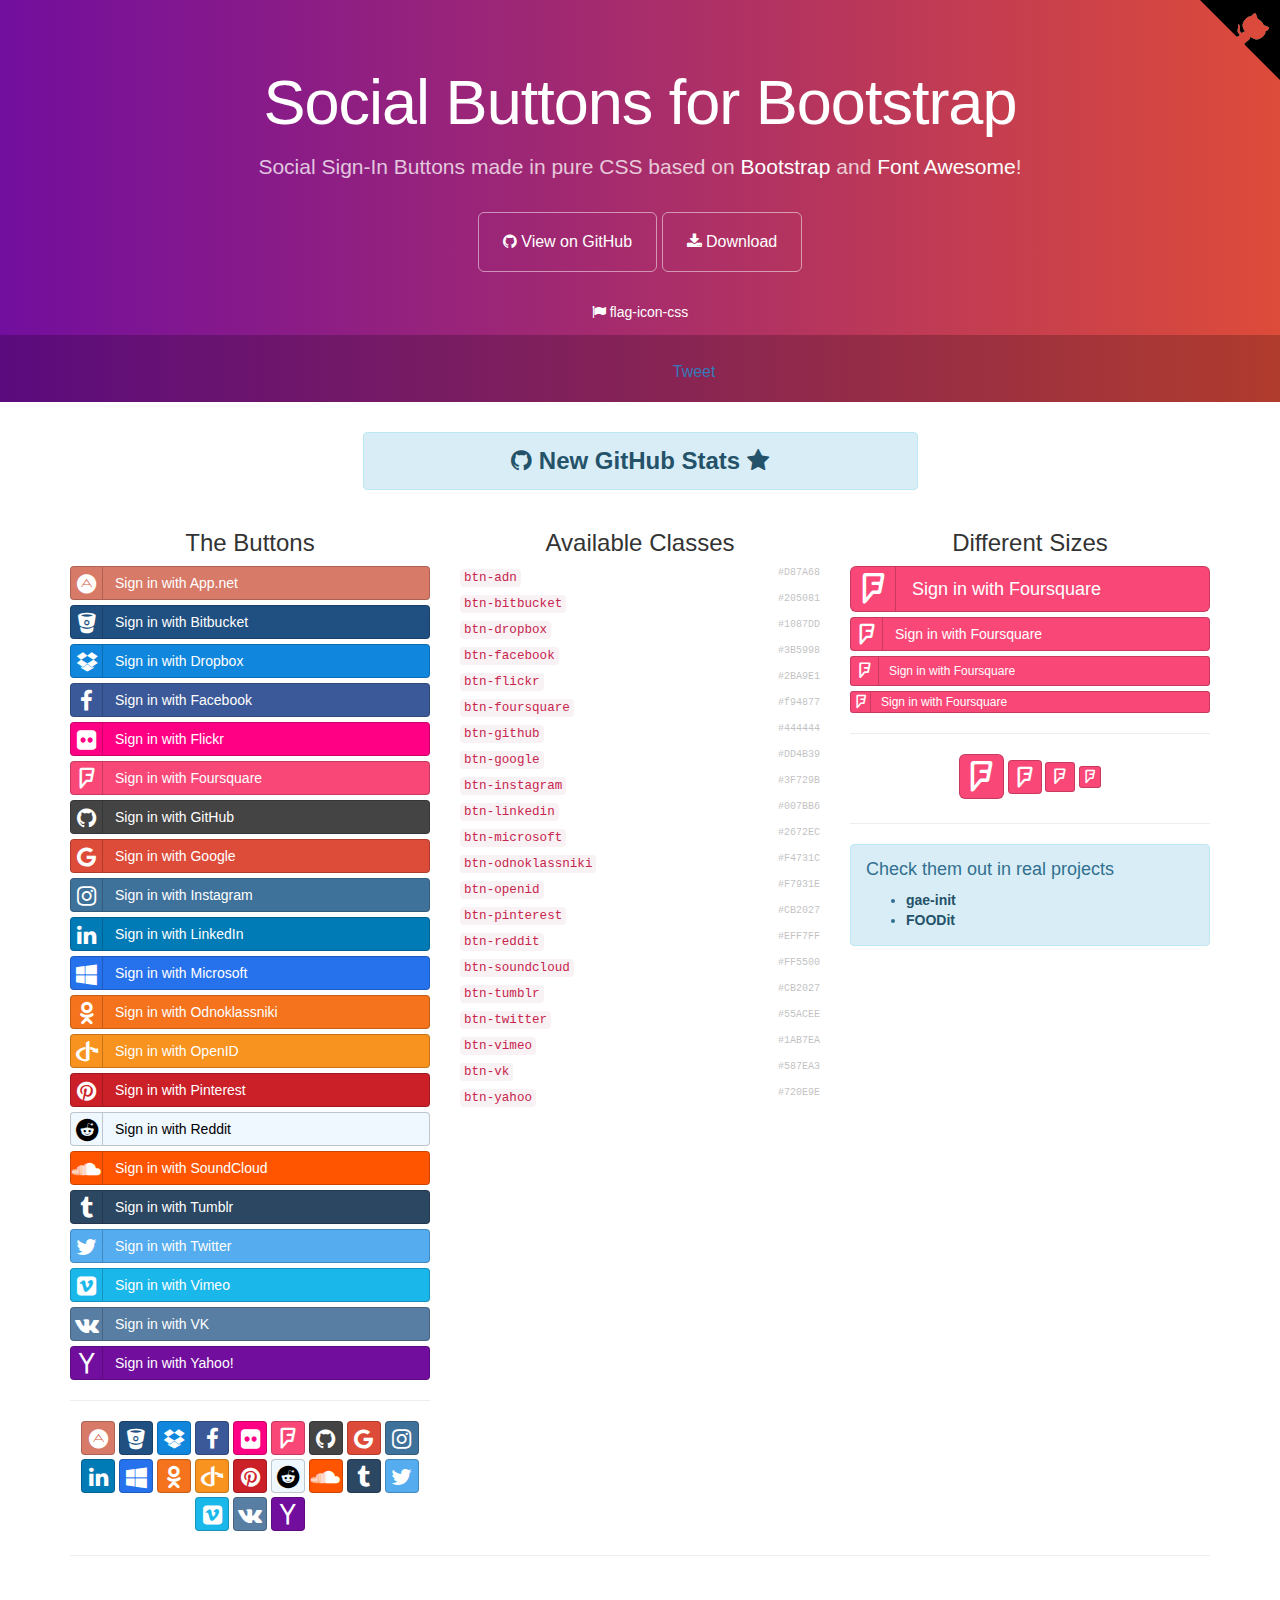
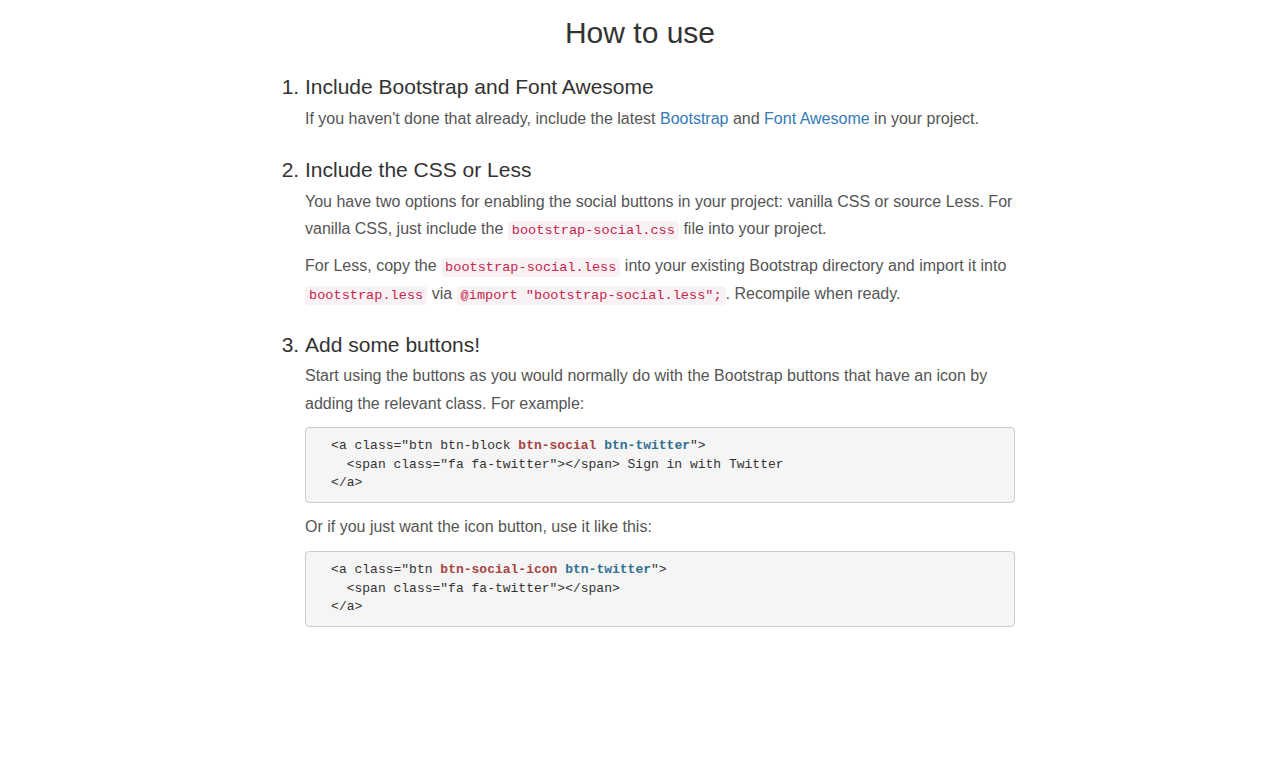
<file: lib/bootstrap-social-gh-pages/index.html>
<!DOCTYPE html>
<html lang="en">
  <head>
    <meta charset="utf-8">
    <meta name="viewport" content="width=device-width, initial-scale=1.0">
    <meta property="og:title" content="Social Buttons for Bootstrap" />
    <meta property="og:description" content="Social Sign-In Buttons made in pure CSS based on Bootstrap and Font Awesome!" />
    <meta property="og:type" content="website" />
    <meta property="og:url" content="http://lipis.github.io/bootstrap-social/" />
    <meta property="og:image" content="http://lipis.github.io/bootstrap-social/assets/img/bootstrap-social.png" />

    <title>Social Buttons for Bootstrap</title>
    <link href="assets/css/bootstrap.css" rel="stylesheet">
    <link href="assets/css/font-awesome.css" rel="stylesheet">
    <link href="assets/css/docs.css" rel="stylesheet" >

    <link href="bootstrap-social.css" rel="stylesheet" >

    <script type="text/javascript">
      var _gaq = _gaq || [];
      _gaq.push(['_setAccount', 'UA-42119746-1']);
      _gaq.push(['_trackPageview']);

      (function() {
        var ga = document.createElement('script'); ga.type = 'text/javascript'; ga.async = true;
        ga.src = ('https:' == document.location.protocol ? 'https://ssl' : 'http://www') + '.google-analytics.com/ga.js';
        var s = document.getElementsByTagName('script')[0]; s.parentNode.insertBefore(ga, s);
      })();
    </script>
  </head>

  <body>
    <div class="jumbotron">
      <div class="container">
        <h1>Social Buttons for Bootstrap</h1>
        <p>
          Social Sign-In Buttons made in pure CSS based on
          <a href="https://getbootstrap.com/">Bootstrap</a> and
          <a href="https://fortawesome.github.io/Font-Awesome/">Font Awesome</a>!
        </p>
        <a href="https://github.com/lipis/bootstrap-social" class="btn btn-outline btn-lg" onclick="_gaq.push(['_trackEvent', 'exit', 'header', 'GitHub']);"><span class="fa fa-github"></span> View on GitHub</a>
        <a href="https://github.com/lipis/bootstrap-social/archive/gh-pages.zip" class="btn btn-outline btn-lg" onclick="_gaq.push(['_trackEvent', 'exit', 'download', 'bootstrap-social']);"><span class="fa fa-download"></span> Download</a>
        <ul class="jumbotron-links">
          <li><a href="http://lipis.github.io/flag-icon-css" onclick="_gaq.push(['_trackEvent', 'exit', 'header', 'flag-icon-css']);"><span class="fa fa-flag"></span> flag-icon-css</a></li>
        </ul>
      </div>
      <div class="bottom">
        <iframe src="https://ghbtns.com/github-btn.html?user=lipis&amp;repo=bootstrap-social&amp;type=watch&amp;count=true" class="social-share"></iframe>
        <a href="https://twitter.com/share" class="social-share twitter-share-button" data-url="http://lipis.github.io/bootstrap-social/" data-text="Social Sign-In Buttons made in pure CSS based on Bootstrap and Font Awesome!" data-via="lipis" data-hashtags="bootstrap css">Tweet</a>
      </div>
    </div>
    <div class="container">
      <div class="row">
        <div class="col-sm-offset-3 col-sm-6">
          <div class="alert alert-info text-center">
            <a class="alert-link h3" href="http://githubstats.lip.is/" onclick="_gaq.push(['_trackEvent', 'exit', 'banner', 'githubstats']);">
              <span class="fa fa-github"></span>
              New GitHub Stats
              <span class="fa fa-star"></span>
            </a>
          </div>
        </div>
      </div>

      <div class="row">
        <div class="col-sm-4 social-buttons">
          <h3 class="text-center">The Buttons</h3>
          <a class="btn btn-block btn-social btn-adn" onclick="_gaq.push(['_trackEvent', 'btn-social', 'click', 'btn-adn']);">
            <span class="fa fa-adn"></span> Sign in with App.net
          </a>
          <a class="btn btn-block btn-social btn-bitbucket" onclick="_gaq.push(['_trackEvent', 'btn-social', 'click', 'btn-bitbucket']);">
            <span class="fa fa-bitbucket"></span> Sign in with Bitbucket
          </a>
          <a class="btn btn-block btn-social btn-dropbox" onclick="_gaq.push(['_trackEvent', 'btn-social', 'click', 'btn-dropbox']);">
            <span class="fa fa-dropbox"></span> Sign in with Dropbox
          </a>
          <a class="btn btn-block btn-social btn-facebook" onclick="_gaq.push(['_trackEvent', 'btn-social', 'click', 'btn-facebook']);">
            <span class="fa fa-facebook"></span> Sign in with Facebook
          </a>
          <a class="btn btn-block btn-social btn-flickr" onclick="_gaq.push(['_trackEvent', 'btn-social', 'click', 'btn-flickr']);">
            <span class="fa fa-flickr"></span> Sign in with Flickr
          </a>
          <a class="btn btn-block btn-social btn-foursquare" onclick="_gaq.push(['_trackEvent', 'btn-social', 'click', 'btn-foursquare']);">
            <span class="fa fa-foursquare"></span> Sign in with Foursquare
          </a>
          <a class="btn btn-block btn-social btn-github" onclick="_gaq.push(['_trackEvent', 'btn-social', 'click', 'btn-github']);">
            <span class="fa fa-github"></span> Sign in with GitHub
          </a>
          <a class="btn btn-block btn-social btn-google" onclick="_gaq.push(['_trackEvent', 'btn-social', 'click', 'btn-google']);">
            <span class="fa fa-google"></span> Sign in with Google
          </a>
          <a class="btn btn-block btn-social btn-instagram" onclick="_gaq.push(['_trackEvent', 'btn-social', 'click', 'btn-instagram']);">
            <span class="fa fa-instagram"></span> Sign in with Instagram
          </a>
          <a class="btn btn-block btn-social btn-linkedin" onclick="_gaq.push(['_trackEvent', 'btn-social', 'click', 'btn-linkedin']);">
            <span class="fa fa-linkedin"></span> Sign in with LinkedIn
          </a>
          <a class="btn btn-block btn-social btn-microsoft" onclick="_gaq.push(['_trackEvent', 'btn-social', 'click', 'btn-microsoft']);">
            <span class="fa fa-windows"></span> Sign in with Microsoft
          </a>
          <a class="btn btn-block btn-social btn-odnoklassniki" onclick="_gaq.push(['_trackEvent', 'btn-social', 'click', 'btn-odnoklassniki']);">
            <span class="fa fa-odnoklassniki"></span> Sign in with Odnoklassniki
          </a>
          <a class="btn btn-block btn-social btn-openid" onclick="_gaq.push(['_trackEvent', 'btn-social', 'click', 'btn-openid']);">
            <span class="fa fa-openid"></span> Sign in with OpenID
          </a>
          <a class="btn btn-block btn-social btn-pinterest" onclick="_gaq.push(['_trackEvent', 'btn-social', 'click', 'btn-pinterest']);">
            <span class="fa fa-pinterest"></span> Sign in with Pinterest
          </a>
          <a class="btn btn-block btn-social btn-reddit" onclick="_gaq.push(['_trackEvent', 'btn-social', 'click', 'btn-reddit']);">
            <span class="fa fa-reddit"></span> Sign in with Reddit
          </a>
          <a class="btn btn-block btn-social btn-soundcloud" onclick="_gaq.push(['_trackEvent', 'btn-social', 'click', 'btn-soundcloud']);">
            <span class="fa fa-soundcloud"></span> Sign in with SoundCloud
          </a>
          <a class="btn btn-block btn-social btn-tumblr" onclick="_gaq.push(['_trackEvent', 'btn-social', 'click', 'btn-tumblr']);">
            <span class="fa fa-tumblr"></span> Sign in with Tumblr
          </a>
          <a class="btn btn-block btn-social btn-twitter" onclick="_gaq.push(['_trackEvent', 'btn-social', 'click', 'btn-twitter']);">
            <span class="fa fa-twitter"></span> Sign in with Twitter
          </a>
          <a class="btn btn-block btn-social btn-vimeo" onclick="_gaq.push(['_trackEvent', 'btn-social', 'click', 'btn-vimeo']);">
            <span class="fa fa-vimeo-square"></span> Sign in with Vimeo
          </a>
          <a class="btn btn-block btn-social btn-vk" onclick="_gaq.push(['_trackEvent', 'btn-social', 'click', 'btn-vk']);">
            <span class="fa fa-vk"></span> Sign in with VK
          </a>
          <a class="btn btn-block btn-social btn-yahoo" onclick="_gaq.push(['_trackEvent', 'btn-social', 'click', 'btn-yahoo']);">
            <span class="fa fa-yahoo"></span> Sign in with Yahoo!
          </a>

          <hr>

          <div class="text-center">
            <a class="btn btn-social-icon btn-adn" onclick="_gaq.push(['_trackEvent', 'btn-social-icon', 'click', 'btn-adn']);"><span class="fa fa-adn"></span></a>
            <a class="btn btn-social-icon btn-bitbucket" onclick="_gaq.push(['_trackEvent', 'btn-social-icon', 'click', 'btn-bitbucket']);"><span class="fa fa-bitbucket"></span></a>
            <a class="btn btn-social-icon btn-dropbox" onclick="_gaq.push(['_trackEvent', 'btn-social-icon', 'click', 'btn-dropbox']);"><span class="fa fa-dropbox"></span></a>
            <a class="btn btn-social-icon btn-facebook" onclick="_gaq.push(['_trackEvent', 'btn-social-icon', 'click', 'btn-facebook']);"><span class="fa fa-facebook"></span></a>
            <a class="btn btn-social-icon btn-flickr" onclick="_gaq.push(['_trackEvent', 'btn-social-icon', 'click', 'btn-flickr']);"><span class="fa fa-flickr"></span></a>
            <a class="btn btn-social-icon btn-foursquare" onclick="_gaq.push(['_trackEvent', 'btn-social-icon', 'click', 'btn-foursquare']);"><span class="fa fa-foursquare"></span></a>
            <a class="btn btn-social-icon btn-github" onclick="_gaq.push(['_trackEvent', 'btn-social-icon', 'click', 'btn-github']);"><span class="fa fa-github"></span></a>
            <a class="btn btn-social-icon btn-google" onclick="_gaq.push(['_trackEvent', 'btn-social-icon', 'click', 'btn-google']);"><span class="fa fa-google"></span></a>
            <a class="btn btn-social-icon btn-instagram" onclick="_gaq.push(['_trackEvent', 'btn-social-icon', 'click', 'btn-instagram']);"><span class="fa fa-instagram"></span></a>
            <a class="btn btn-social-icon btn-linkedin" onclick="_gaq.push(['_trackEvent', 'btn-social-icon', 'click', 'btn-linkedin']);"><span class="fa fa-linkedin"></span></a>
            <a class="btn btn-social-icon btn-microsoft" onclick="_gaq.push(['_trackEvent', 'btn-social-icon', 'click', 'btn-microsoft']);"><span class="fa fa-windows"></span></a>
            <a class="btn btn-social-icon btn-odnoklassniki" onclick="_gaq.push(['_trackEvent', 'btn-social-icon', 'click', 'btn-odnoklassniki']);"><span class="fa fa-odnoklassniki"></span></a>
            <a class="btn btn-social-icon btn-openid" onclick="_gaq.push(['_trackEvent', 'btn-social-icon', 'click', 'btn-openid']);"><span class="fa fa-openid"></span></a>
            <a class="btn btn-social-icon btn-pinterest" onclick="_gaq.push(['_trackEvent', 'btn-social-icon', 'click', 'btn-pinterest']);"><span class="fa fa-pinterest"></span></a>
            <a class="btn btn-social-icon btn-reddit" onclick="_gaq.push(['_trackEvent', 'btn-social-icon', 'click', 'btn-reddit']);"><span class="fa fa-reddit"></span></a>
            <a class="btn btn-social-icon btn-soundcloud" onclick="_gaq.push(['_trackEvent', 'btn-social-icon', 'click', 'btn-soundcloud']);"><span class="fa fa-soundcloud"></span></a>
            <a class="btn btn-social-icon btn-tumblr" onclick="_gaq.push(['_trackEvent', 'btn-social-icon', 'click', 'btn-tumblr']);"><span class="fa fa-tumblr"></span></a>
            <a class="btn btn-social-icon btn-twitter" onclick="_gaq.push(['_trackEvent', 'btn-social-icon', 'click', 'btn-twitter']);"><span class="fa fa-twitter"></span></a>
            <a class="btn btn-social-icon btn-vimeo" onclick="_gaq.push(['_trackEvent', 'btn-social-icon', 'click', 'btn-vimeo']);"><span class="fa fa-vimeo-square"></span></a>
            <a class="btn btn-social-icon btn-vk" onclick="_gaq.push(['_trackEvent', 'btn-social-icon', 'click', 'btn-vk']);"><span class="fa fa-vk"></span></a>
            <a class="btn btn-social-icon btn-yahoo" onclick="_gaq.push(['_trackEvent', 'btn-social-icon', 'click', 'btn-yahoo']);"><span class="fa fa-yahoo"></span></a>
          </div>
        </div>

        <div class="col-sm-4">
          <h3 class="text-center">Available Classes</h3>
          <ul class="social-class list-unstyled">
            <li data-code="adn" data-name="App.net"><code>btn-adn</code> <span class="social-hex">#D87A68</span></li>
            <li data-code="bitbucket" data-name="Bitbucket"><code>btn-bitbucket</code> <span class="social-hex">#205081</span></li>
            <li data-code="dropbox" data-name="Dropbox"><code>btn-dropbox</code> <span class="social-hex">#1087DD</span></li>
            <li data-code="facebook" data-name="Facebook"><code>btn-facebook</code> <span class="social-hex">#3B5998</span></li>
            <li data-code="flickr" data-name="Flickr"><code>btn-flickr</code> <span class="social-hex">#2BA9E1</span></li>
            <li data-code="foursquare" data-name="Foursquare"><code>btn-foursquare</code> <span class="social-hex">#f94877</span></li>
            <li data-code="github" data-name="GitHub"><code>btn-github</code> <span class="social-hex">#444444</span></li>
            <li data-code="google" data-name="Google"><code>btn-google</code> <span class="social-hex">#DD4B39</span></li>
            <li data-code="instagram" data-name="Instagram"><code>btn-instagram</code> <span class="social-hex">#3F729B</span></li>
            <li data-code="linkedin" data-name="LinkedIn"><code>btn-linkedin</code> <span class="social-hex">#007BB6</span></li>
            <li data-code="microsoft" data-icon="windows" data-name="Microsoft"><code>btn-microsoft</code> <span class="social-hex">#2672EC</span></li>
            <li data-code="odnoklassniki" data-name="Odnoklassniki"><code>btn-odnoklassniki</code> <span class="social-hex">#F4731C</span></li>
            <li data-code="openid" data-name="OpenID"><code>btn-openid</code> <span class="social-hex">#F7931E</span></li>
            <li data-code="pinterest" data-name="Pinterest"><code>btn-pinterest</code> <span class="social-hex">#CB2027</span></li>
            <li data-code="reddit" data-name="Reddit"><code>btn-reddit</code> <span class="social-hex">#EFF7FF</span></li>
            <li data-code="soundcloud" data-name="SoundCloud"><code>btn-soundcloud</code> <span class="social-hex">#FF5500</span></li>
            <li data-code="tumblr" data-name="Tumblr"><code>btn-tumblr</code> <span class="social-hex">#CB2027</span></li>
            <li data-code="twitter" data-name="Twitter"><code>btn-twitter</code> <span class="social-hex">#55ACEE</span></li>
            <li data-code="vimeo" data-icon="vimeo-square" data-name="Vimeo"><code>btn-vimeo</code> <span class="social-hex">#1AB7EA</span></li>
            <li data-code="vk" data-name="VK"><code>btn-vk</code> <span class="social-hex">#587EA3</span></li>
            <li data-code="yahoo" data-name="Yahoo!"><code>btn-yahoo</code> <span class="social-hex">#720E9E</span></li>
          </ul>
        </div>
        <div class="col-sm-4">
          <div class="social-sizes">
            <h3 class="text-center">Different Sizes</h3>
            <a class="btn btn-block btn-social btn-lg btn-google" onclick="_gaq.push(['_trackEvent', 'btn-social', 'click', 'btn-lg']);">
              <span class="fa fa-google"></span>
              Sign in with Google
            </a>
            <a class="btn btn-block btn-social btn-google" onclick="_gaq.push(['_trackEvent', 'btn-social', 'click', 'btn-md']);">
              <span class="fa fa-google"></span>
              Sign in with Google
            </a>
            <a class="btn btn-block btn-social btn-sm btn-google" onclick="_gaq.push(['_trackEvent', 'btn-social', 'click', 'btn-sm']);">
              <span class="fa fa-google"></span>
              Sign in with Google
            </a>
            <a class="btn btn-block btn-social btn-xs btn-google" onclick="_gaq.push(['_trackEvent', 'btn-social', 'click', 'btn-xs']);">
              <span class="fa fa-google"></span>
              Sign in with Google
            </a>
            <hr>
            <div class="text-center">
              <a class="btn btn-social-icon btn-lg btn-google" onclick="_gaq.push(['_trackEvent', 'btn-social-icon', 'click', 'btn-lg']);"><span class="fa fa-google"></span></a>
              <a class="btn btn-social-icon btn-google" onclick="_gaq.push(['_trackEvent', 'btn-social-icon', 'click', 'btn-md']);"><span class="fa fa-google"></span></a>
              <a class="btn btn-social-icon btn-sm btn-google" onclick="_gaq.push(['_trackEvent', 'btn-social-icon', 'click', 'btn-sm']);"><span class="fa fa-google"></span></a>
              <a class="btn btn-social-icon btn-xs btn-google" onclick="_gaq.push(['_trackEvent', 'btn-social-icon', 'click', 'btn-xs']);"><span class="fa fa-google"></span></a>
            </div>
          </div>
          <hr>
          <div class="alert alert-info">
            <h4>Check them out in real projects</h4>
            <ul>
              <li><a class="alert-link" href="https://gae-init.appspot.com/signin/" onclick="_gaq.push(['_trackEvent', 'exit', 'body', 'gae-init']);">gae-init</a></li>
              <li><a class="alert-link" href="https://restaurant.app.foodit.com/rms/signin" onclick="_gaq.push(['_trackEvent', 'exit', 'body', 'foodit']);">FOODit</a></li>
            </ul>
          </div>
        </div>
      </div>
      <hr>
    </div>
    <div class="how-to">
      <div class="container">
        <div class="row">
          <div class="col-md-8 col-md-offset-2">
            <h2>How to use</h2>
            <ol>
              <li>
                Include Bootstrap and Font Awesome
                <p>
                  If you haven't done that already, include the latest
                  <a href="http://twitter.github.io/bootstrap/">Bootstrap</a>
                  and <a href="http://fortawesome.github.io/Font-Awesome/">Font Awesome</a> in your project.
                </p>
              </li>
              <li>
                Include the CSS or Less
                <p>
                  You have two options for enabling the social buttons in your project:
                  vanilla CSS or source Less. For vanilla CSS, just include the
                  <code>bootstrap-social.css</code> file into your project.
                </p>
                <p>
                  For Less, copy the <code>bootstrap-social.less</code> into
                  your existing Bootstrap directory and import it into
                  <code>bootstrap.less</code> via
                  <code>@import "bootstrap-social.less";</code>. Recompile when ready.
                </p>
              </li>
              <li>
                Add some buttons!
                <p>
                  Start using the buttons as you would normally do with the
                  Bootstrap buttons that have an icon by adding the relevant
                  class. For example:
                </p>
                <pre>
  &lt;a class=&quot;btn btn-block <strong class="text-danger">btn-social</strong> <strong class="text-info">btn-twitter</strong>&quot;&gt;
    &lt;span class=&quot;fa fa-twitter&quot;&gt;&lt;/span&gt; Sign in with Twitter
  &lt;/a&gt;</pre>
                <p>
                  Or if you just want the icon button, use it like this:
                </p>
                <pre>
  &lt;a class=&quot;btn <strong class="text-danger">btn-social-icon</strong> <strong class="text-info">btn-twitter</strong>&quot;&gt;
    &lt;span class=&quot;fa fa-twitter&quot;&gt;&lt;/span&gt;
  &lt;/a&gt;</pre>
              </li>
            </ol>
          </div>
        </div>
      </div>
    </div>
    <footer>
      <ul class="links">
        <li><a href="https://lip.is" onclick="_gaq.push(['_trackEvent', 'exit', 'footer', 'Lipis']);">Lipis</a></li>
        <li><a href="https://github.com/lipis" onclick="_gaq.push(['_trackEvent', 'exit', 'footer', 'GitHub']);"><span class="fa fa-github"></span> GitHub</a></li>
        <li><a href="https://twitter.com/lipis" onclick="_gaq.push(['_trackEvent', 'exit', 'footer', 'Twitter']);"><span class="fa fa-twitter"></span> Twitter</a></li>
        <li><a href="https://google.com/+PanayiotisLipiridis" onclick="_gaq.push(['_trackEvent', 'exit', 'footer', 'Google+']);"><span class="fa fa-google"></span> Google+</a></li>
      </ul>
    </footer>
    <a href="https://github.com/lipis/bootstrap-social" title="Fork me on GitHub" class="github-corner"><svg width="80" height="80" viewbox="0 0 250 250"><title>Fork me on GitHub</title><path d="M0 0h250v250"></path><path d="M127.4 110c-14.6-9.2-9.4-19.5-9.4-19.5 3-7 1.5-11 1.5-11-1-6.2 3-2 3-2 4 4.7 2 11 2 11-2.2 10.4 5 14.8 9 16.2" fill="currentColor" style="transform-origin:130px 110px" class="octo-arm"></path><path d="M113.2 114.3s3.6 1.6 4.7.6l15-13.7c3-2.4 6-3 8.2-2.7-8-11.2-14-25 3-41 4.7-4.4 10.6-6.4 16.2-6.4.6-1.6 3.6-7.3 11.8-10.7 0 0 4.5 2.7 6.8 16.5 4.3 2.7 8.3 6 12 9.8 3.3 3.5 6.7 8 8.6 12.3 14 3 16.8 8 16.8 8-3.4 8-9.4 11-11.4 11 0 5.8-2.3 11-7.5 15.5-16.4 16-30 9-40 .2 0 3-1 7-5.2 11l-13.3 11c-1 1 .5 5.3.8 5z" fill="currentColor" class="octo-body"></path></svg><style> .github-corner svg{position:absolute;right:0;top:0;mix-blend-mode:darken;color:#ffffff;fill:#000000;}.github-corner:hover .octo-arm{animation:octocat-wave .56s;}@keyframes octocat-wave{0%, 100%{transform:rotate(0);}20%, 60%{transform:rotate(-20deg);}40%, 80%{transform:rotate(10deg);}}</style></a>
    <!-- Some JavaScript that is used only in this demo, not needed for the buttons -->
    <script src="assets/js/jquery.js"></script>
    <script src="assets/js/docs.js"></script>
    <script>
      !function(d,s,id){var js,fjs=d.getElementsByTagName(s)[0],p=/^http:/.test(d.location)?'http':'https';if(!d.getElementById(id)){js=d.createElement(s);js.id=id;js.src=p+'://platform.twitter.com/widgets.js';fjs.parentNode.insertBefore(js,fjs);}}(document, 'script', 'twitter-wjs');
    </script>
  </body>
</html>
</file>
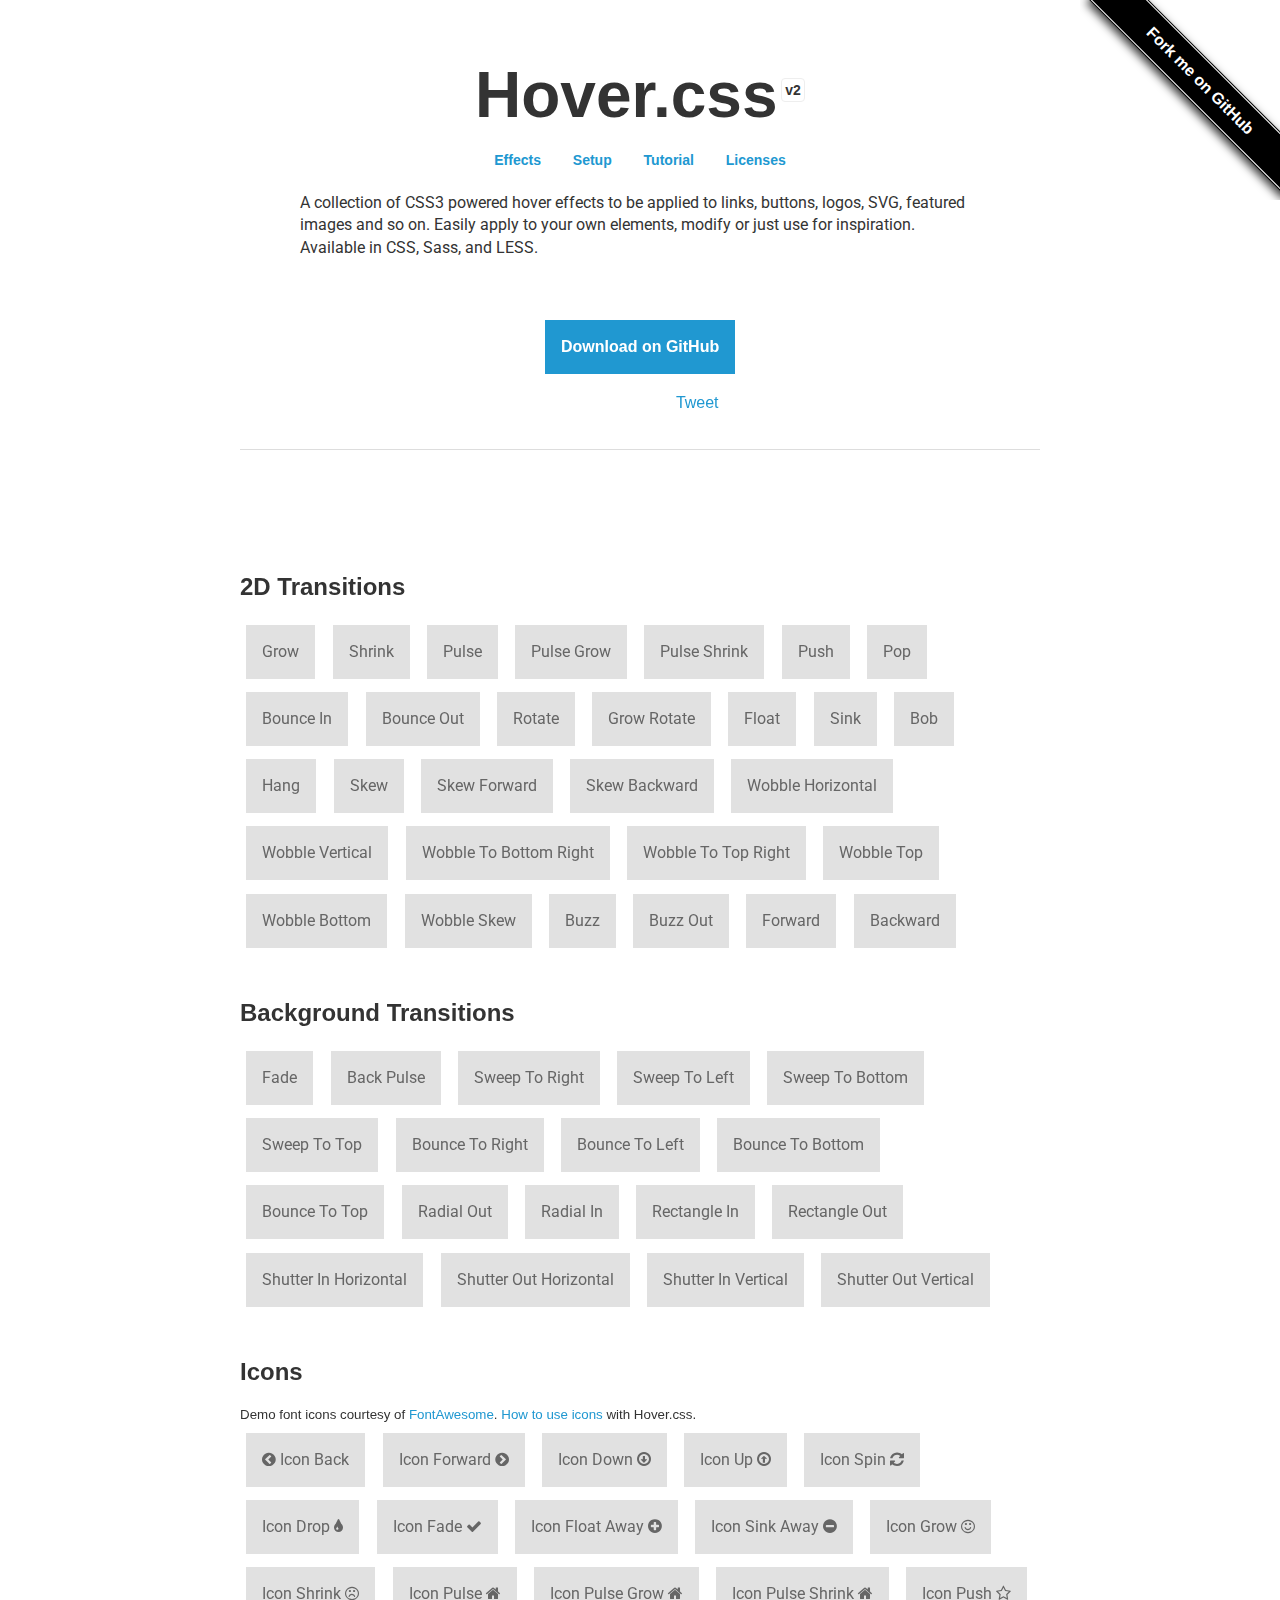
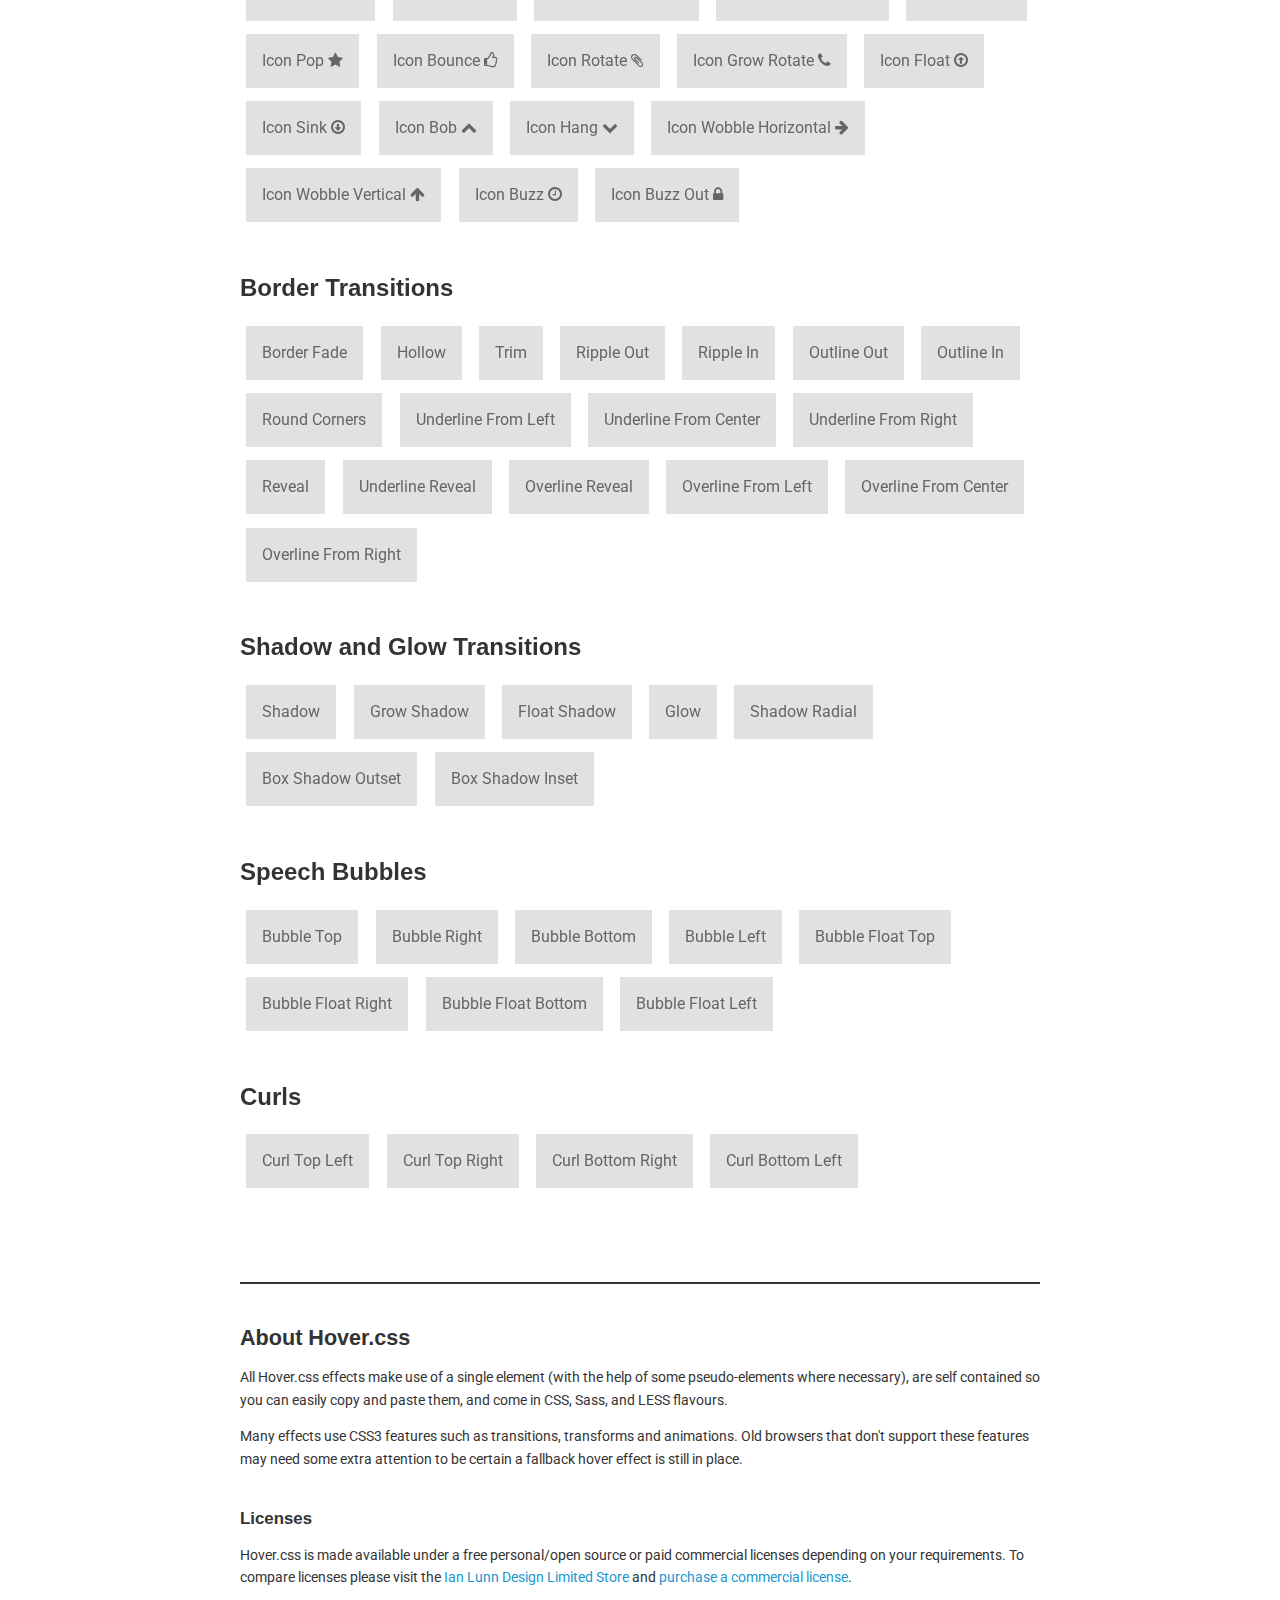
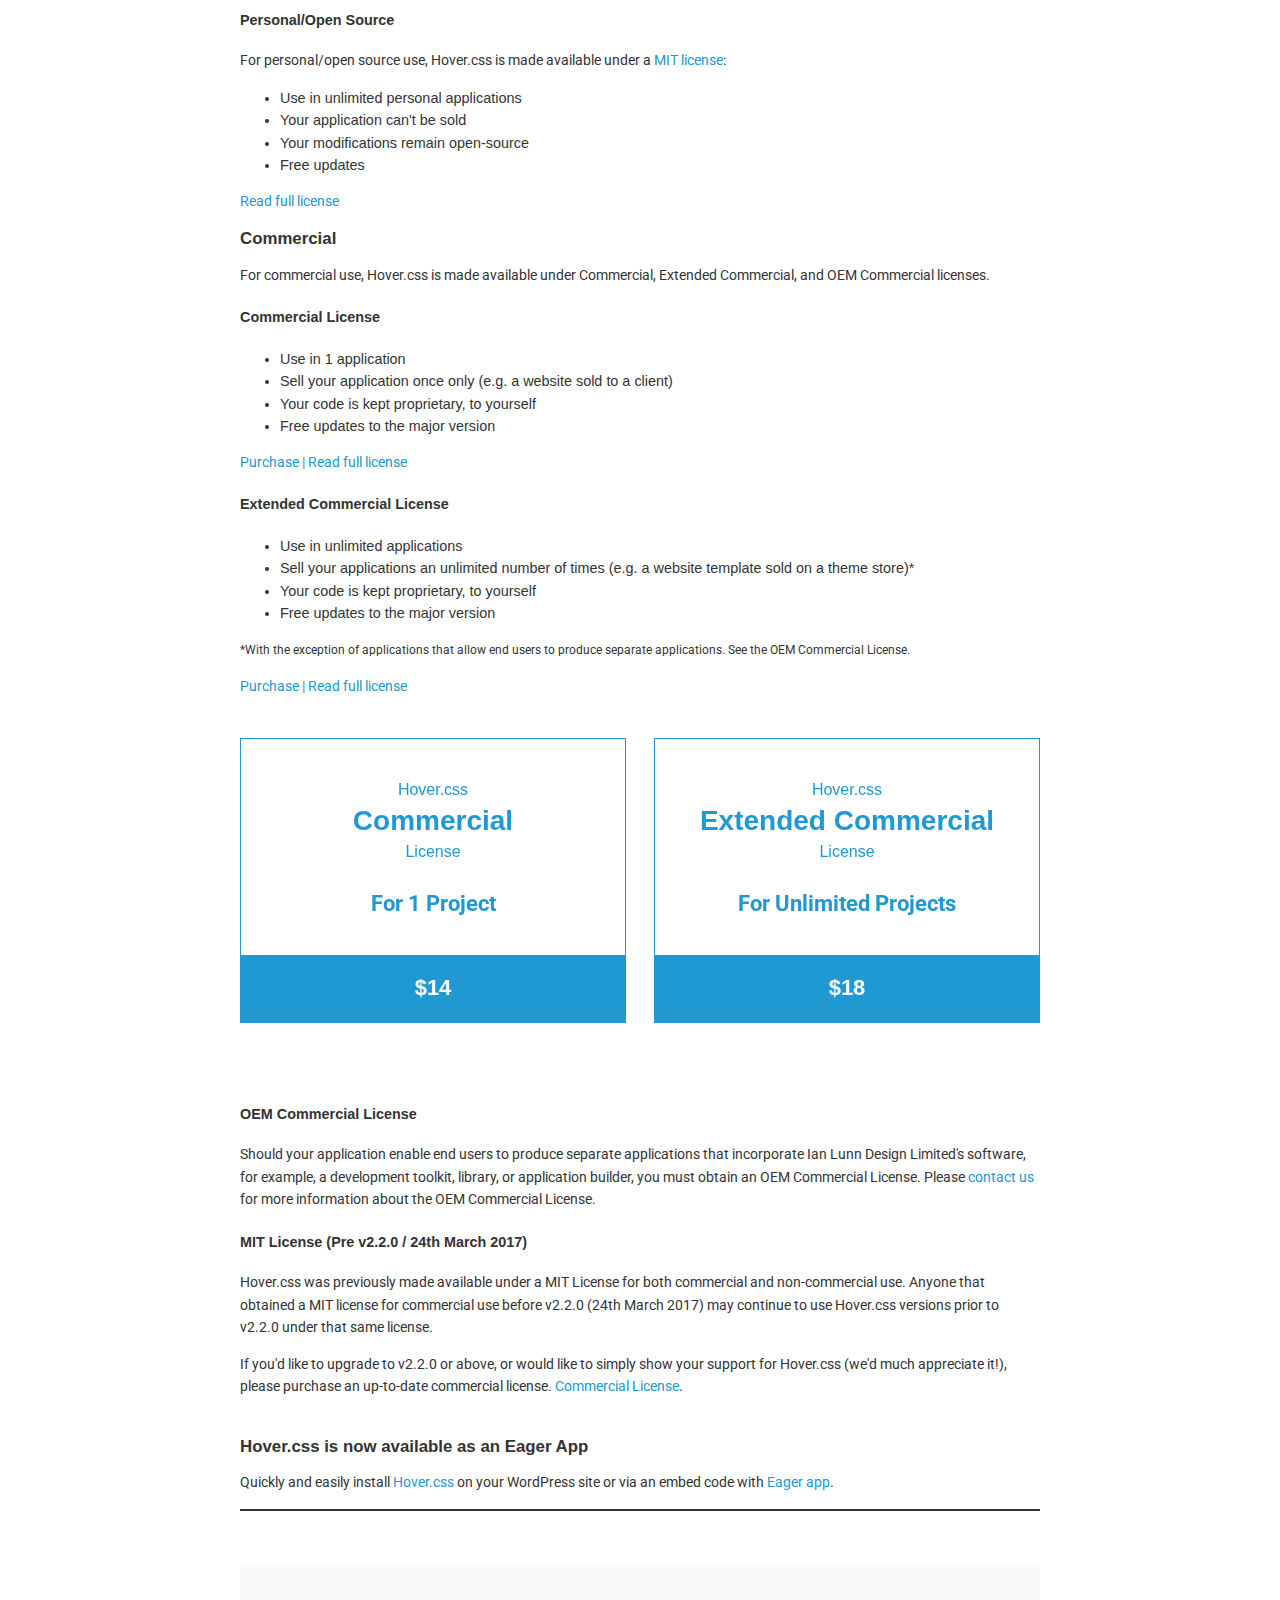
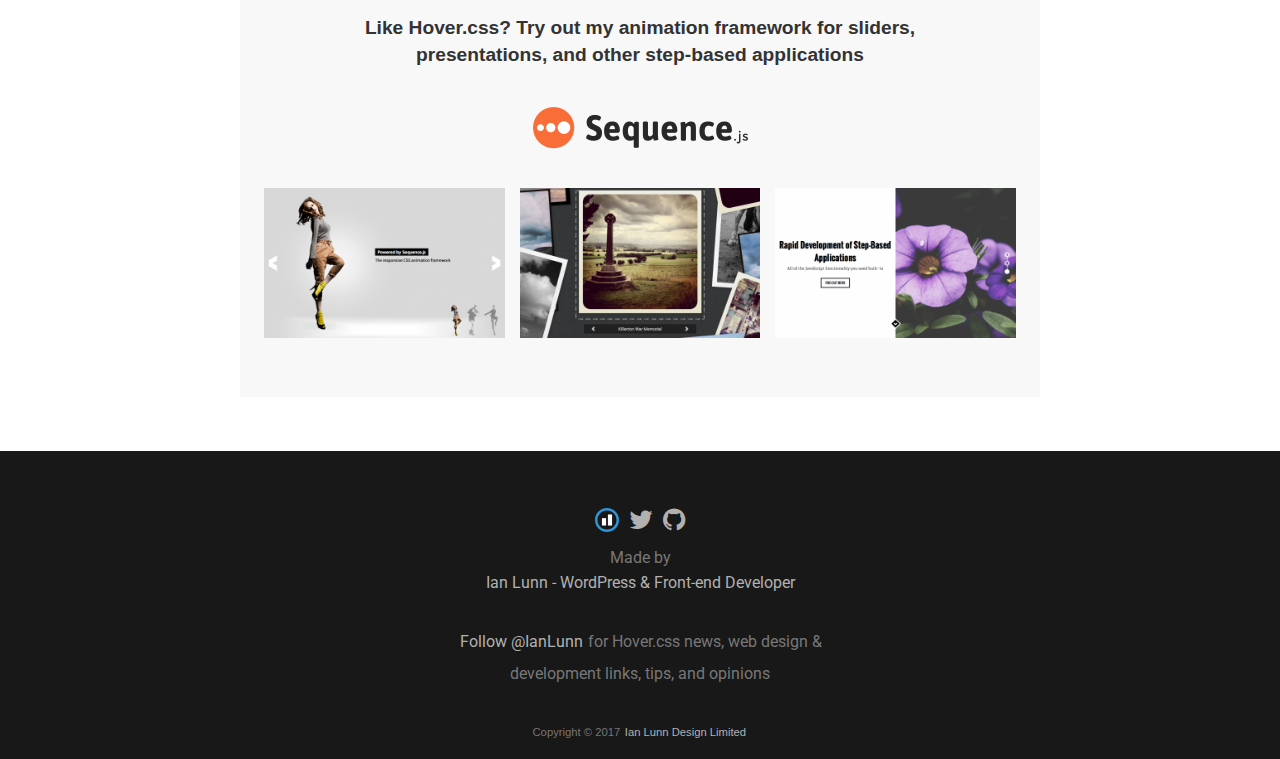
<file: lib/Hover-master/index.html>
<!DOCTYPE html>
<html lang="en">
	<head>
		<meta charset="utf-8">
		<meta property="og:image" content="https://ianlunn.github.io/Hover/hover.jpg" />
		<meta property="og:site_name" content="Hover.css"/>
		<meta property="og:title" content="Hover.css - A collection of CSS3 powered hover effects" />
		<title>Hover.css - A collection of CSS3 powered hover effects</title>
		<link href="css/demo-page.css" rel="stylesheet" media="all">
		<link href="css/hover.css" rel="stylesheet" media="all">
		<link href="https://maxcdn.bootstrapcdn.com/font-awesome/4.2.0/css/font-awesome.min.css" rel="stylesheet" media="all">
	</head>
	<body>

		<!--[if lt IE 10]>
		<p class="browsehappy">You are using an <strong>outdated</strong> browser. Please <a href="https://browsehappy.com/">upgrade your browser</a> to improve your experience.</p>
		<![endif]-->

		<div class="main">
			<span id="forkongithub"><a href="https://github.com/IanLunn/Hover">Fork me on GitHub</a></span>

			<h1>Hover.css <a href="https://github.com/IanLunn/Hover/releases" class="sup" title="View release history">v2</a></h1>

			<nav>
				<ul>
					<li><a href="#effects" title="Effects">Effects</a></li>
					<li><a href="https://github.com/IanLunn/Hover/blob/master/README.md#hovercss" title="Setup">Setup</a></li>
					<li><a href="https://ianlunn.co.uk/articles/hover-css-tutorial-introduction/" title="hover.css Tutorial and Introduction">Tutorial</a></li>
					<li><a href="#licenses" title="Licenses">Licenses</a></li>
				</ul>
			</nav>

			<p class="intro">A collection of CSS3 powered hover effects to be applied to links, buttons, logos, SVG, featured images and so on. Easily apply to your own elements, modify or just use for inspiration. Available in CSS, Sass, and LESS.</p>

			<div class="download aligncenter">
				<a class="button cta hvr-float-shadow" href="https://github.com/IanLunn/Hover">Download on GitHub</a>
			</div>

			<div class="social aligncenter">
				<div class="social-button">
					<iframe src="https://ghbtns.com/github-btn.html?user=IanLunn&repo=Hover&type=watch&count=true" allowtransparency="true" frameborder="0" scrolling="0" width="110" height="20"></iframe>
				</div>

				<div class="social-button">
					<a href="https://twitter.com/share" class="twitter-share-button" data-related="IanLunn" data-dnt="true">Tweet</a>
				</div>
			</div>

			<hr />
			<br />

			<script async type="text/javascript" src="//cdn.carbonads.com/carbon.js?serve=CKYIE23M&placement=ianlunncouk" id="_carbonads_js"></script>

			<div id="effects" class="effects">

				<h2>2D Transitions</h2>

				<a href="#" class="hvr-grow">Grow</a>
				<a href="#" class="hvr-shrink">Shrink</a>
				<a href="#" class="hvr-pulse">Pulse</a>
				<a href="#" class="hvr-pulse-grow">Pulse Grow</a>
				<a href="#" class="hvr-pulse-shrink">Pulse Shrink</a>
				<a href="#" class="hvr-push">Push</a>
				<a href="#" class="hvr-pop">Pop</a>
				<a href="#" class="hvr-bounce-in">Bounce In</a>
				<a href="#" class="hvr-bounce-out">Bounce Out</a>
				<a href="#" class="hvr-rotate">Rotate</a>
				<a href="#" class="hvr-grow-rotate">Grow Rotate</a>
				<a href="#" class="hvr-float">Float</a>
				<a href="#" class="hvr-sink">Sink</a>
				<a href="#" class="hvr-bob">Bob</a>
				<a href="#" class="hvr-hang">Hang</a>
				<a href="#" class="hvr-skew">Skew</a>
				<a href="#" class="hvr-skew-forward">Skew Forward</a>
				<a href="#" class="hvr-skew-backward">Skew Backward</a>
				<a href="#" class="hvr-wobble-horizontal">Wobble Horizontal</a>
				<a href="#" class="hvr-wobble-vertical">Wobble Vertical</a>
				<a href="#" class="hvr-wobble-to-bottom-right">Wobble To Bottom Right</a>
				<a href="#" class="hvr-wobble-to-top-right">Wobble To Top Right</a>
				<a href="#" class="hvr-wobble-top">Wobble Top</a>
				<a href="#" class="hvr-wobble-bottom">Wobble Bottom</a>
				<a href="#" class="hvr-wobble-skew">Wobble Skew</a>
				<a href="#" class="hvr-buzz">Buzz</a>
				<a href="#" class="hvr-buzz-out">Buzz Out</a>
				<a href="#" class="hvr-forward">Forward</a>
				<a href="#" class="hvr-backward">Backward</a>


				<h2>Background Transitions</h2>

				<a href="#" class="hvr-fade">Fade</a>
				<a href="#" class="hvr-back-pulse">Back Pulse</a>
				<a href="#" class="hvr-sweep-to-right">Sweep To Right</a>
				<a href="#" class="hvr-sweep-to-left">Sweep To Left</a>
				<a href="#" class="hvr-sweep-to-bottom">Sweep To Bottom</a>
				<a href="#" class="hvr-sweep-to-top">Sweep To Top</a>
				<a href="#" class="hvr-bounce-to-right">Bounce To Right</a>
				<a href="#" class="hvr-bounce-to-left">Bounce To Left</a>
				<a href="#" class="hvr-bounce-to-bottom">Bounce To Bottom</a>
				<a href="#" class="hvr-bounce-to-top">Bounce To Top</a>
				<a href="#" class="hvr-radial-out">Radial Out</a>
				<a href="#" class="hvr-radial-in">Radial In</a>
				<a href="#" class="hvr-rectangle-in">Rectangle In</a>
				<a href="#" class="hvr-rectangle-out">Rectangle Out</a>
				<a href="#" class="hvr-shutter-in-horizontal">Shutter In Horizontal</a>
				<a href="#" class="hvr-shutter-out-horizontal">Shutter Out Horizontal</a>
				<a href="#" class="hvr-shutter-in-vertical">Shutter In Vertical</a>
				<a href="#" class="hvr-shutter-out-vertical">Shutter Out Vertical</a>


				<h2>Icons</h2>

				<small>Demo font icons courtesy of <a href="https://fortawesome.github.io/Font-Awesome/">FontAwesome</a>. <a href="https://github.com/IanLunn/Hover/#using-icon-effects">How to use icons</a> with Hover.css.</small>

				<a href="#" class="hvr-icon-back">
					<i class="fa fa-chevron-circle-left hvr-icon"></i> Icon Back
				</a>
				<a href="#" class="hvr-icon-forward">
					Icon Forward
					<i class="fa fa-chevron-circle-right hvr-icon"></i>
				</a>
				<a href="#" class="hvr-icon-down">
					Icon Down <i class="fa fa-arrow-circle-o-down hvr-icon"></i>
				</a>
				<a href="#" class="hvr-icon-up">
					Icon Up <i class="fa fa-arrow-circle-o-up hvr-icon"></i>
				</a>
				<a href="#" class="hvr-icon-spin">
					Icon Spin <i class="fa fa-refresh hvr-icon"></i>
				</a>
				<a href="#" class="hvr-icon-drop">
					Icon Drop <i class="fa fa-tint hvr-icon"></i>
				</a>
				<a href="#" class="hvr-icon-fade">
					Icon Fade <i class="fa fa-check hvr-icon"></i>
				</a>
				<a href="#" class="hvr-icon-float-away">
					Icon Float Away <i class="fa fa-plus-circle hvr-icon"></i>
				</a>
				<a href="#" class="hvr-icon-sink-away">
					Icon Sink Away <i class="fa fa-minus-circle hvr-icon"></i>
				</a>
				<a href="#" class="hvr-icon-grow">
					Icon Grow <i class="fa fa-smile-o hvr-icon"></i>
				</a>
				<a href="#" class="hvr-icon-shrink">
					Icon Shrink <i class="fa fa-frown-o hvr-icon"></i>
				</a>
				<a href="#" class="hvr-icon-pulse">
					Icon Pulse <i class="fa fa-home hvr-icon"></i>
				</a>
				<a href="#" class="hvr-icon-pulse-grow">
					Icon Pulse Grow <i class="fa fa-home hvr-icon"></i>
				</a>
				<a href="#" class="hvr-icon-pulse-shrink">
					Icon Pulse Shrink <i class="fa fa-home hvr-icon"></i>
				</a>
				<a href="#" class="hvr-icon-push">
					Icon Push <i class="fa fa-star-o hvr-icon"></i>
				</a>
				<a href="#" class="hvr-icon-pop">
					Icon Pop <i class="fa fa-star hvr-icon"></i>
				</a>
				<a href="#" class="hvr-icon-bounce">
					Icon Bounce <i class="fa fa-thumbs-o-up hvr-icon"></i>
				</a>
				<a href="#" class="hvr-icon-rotate">
					Icon Rotate <i class="fa fa-paperclip hvr-icon"></i>
				</a>
				<a href="#" class="hvr-icon-grow-rotate">
					Icon Grow Rotate <i class="fa fa-phone hvr-icon"></i>
				</a>
				<a href="#" class="hvr-icon-float">
					Icon Float <i class="fa fa-arrow-circle-o-up hvr-icon"></i>
				</a>
				<a href="#" class="hvr-icon-sink">
					Icon Sink <i class="fa fa-arrow-circle-o-down hvr-icon"></i>
				</a>
				<a href="#" class="hvr-icon-bob">
					Icon Bob <i class="fa fa-chevron-up hvr-icon"></i>
				</a>
				<a href="#" class="hvr-icon-hang">
					Icon Hang <i class="fa fa-chevron-down hvr-icon"></i>
				</a>
				<a href="#" class="hvr-icon-wobble-horizontal">
					Icon Wobble Horizontal <i class="fa fa-arrow-right hvr-icon"></i>
				</a>
				<a href="#" class="hvr-icon-wobble-vertical">
					Icon Wobble Vertical <i class="fa fa-arrow-up hvr-icon"></i>
				</a>
				<a href="#" class="hvr-icon-buzz">
					Icon Buzz <i class="fa fa-clock-o hvr-icon"></i>
				</a>
				<a href="#" class="hvr-icon-buzz-out">
					Icon Buzz Out <i class="fa fa-lock hvr-icon"></i>
				</a>


				<h2>Border Transitions</h2>

				<a href="#" class="hvr-border-fade">Border Fade</a>
				<a href="#" class="hvr-hollow">Hollow</a>
				<a href="#" class="hvr-trim">Trim</a>
				<a href="#" class="hvr-ripple-out">Ripple Out</a>
				<a href="#" class="hvr-ripple-in">Ripple In</a>
				<a href="#" class="hvr-outline-out">Outline Out</a>
				<a href="#" class="hvr-outline-in">Outline In</a>
				<a href="#" class="hvr-round-corners">Round Corners</a>
				<a href="#" class="hvr-underline-from-left">Underline From Left</a>
				<a href="#" class="hvr-underline-from-center">Underline From Center</a>
				<a href="#" class="hvr-underline-from-right">Underline From Right</a>
				<a href="#" class="hvr-reveal">Reveal</a>
				<a href="#" class="hvr-underline-reveal">Underline Reveal</a>
				<a href="#" class="hvr-overline-reveal">Overline Reveal</a>
				<a href="#" class="hvr-overline-from-left">Overline From Left</a>
				<a href="#" class="hvr-overline-from-center">Overline From Center</a>
				<a href="#" class="hvr-overline-from-right">Overline From Right</a>


				<h2>Shadow and Glow Transitions</h2>

				<a href="#" class="hvr-shadow">Shadow</a>
				<a href="#" class="hvr-grow-shadow">Grow Shadow</a>
				<a href="#" class="hvr-float-shadow">Float Shadow</a>
				<a href="#" class="hvr-glow">Glow</a>
				<a href="#" class="hvr-shadow-radial">Shadow Radial</a>
				<a href="#" class="hvr-box-shadow-outset">Box Shadow Outset</a>
				<a href="#" class="hvr-box-shadow-inset">Box Shadow Inset</a>


				<h2>Speech Bubbles</h2>

				<a href="#" class="hvr-bubble-top">Bubble Top</a>
				<a href="#" class="hvr-bubble-right">Bubble Right</a>
				<a href="#" class="hvr-bubble-bottom">Bubble Bottom</a>
				<a href="#" class="hvr-bubble-left">Bubble Left</a>
				<a href="#" class="hvr-bubble-float-top">Bubble Float Top</a>
				<a href="#" class="hvr-bubble-float-right">Bubble Float Right</a>
				<a href="#" class="hvr-bubble-float-bottom">Bubble Float Bottom</a>
				<a href="#" class="hvr-bubble-float-left">Bubble Float Left</a>


				<h2>Curls</h2>

				<a href="#" class="hvr-curl-top-left">Curl Top Left</a>
				<a href="#" class="hvr-curl-top-right">Curl Top Right</a>
				<a href="#" class="hvr-curl-bottom-right">Curl Bottom Right</a>
				<a href="#" class="hvr-curl-bottom-left">Curl Bottom Left</a>
			</div>


			<div class="footer">
				<div class="about">
					<h2>About Hover.css</h2>

					<p>All Hover.css effects make use of a single element (with the help of some pseudo-elements where necessary), are self contained so you can easily copy and paste them, and come in CSS, Sass, and LESS flavours.</p>

					<p>Many effects use CSS3 features such as transitions, transforms and animations. Old browsers that don't support these features may need some extra attention to be certain a fallback hover effect is still in place.</p>

					<br />
					<h3 id="licenses">Licenses</h3>

					<p>Hover.css is made available under a free personal/open source or paid commercial licenses depending on your requirements. To compare licenses please visit the <a href="https://ianlunn.co.uk/store/licenses/">Ian Lunn Design Limited Store</a> and <a href="https://ianlunn.co.uk/store/hover-css/">purchase a commercial license</a>.</p>

					<h4 id="personal">Personal/Open Source</h4>

					<p>For personal/open source use, Hover.css is made available under a <a href="https://opensource.org/licenses/MIT">MIT license</a>:</p>

					<ul>
						<li>Use in unlimited personal applications</li>
						<li>Your application can't be sold</li>
						<li>Your modifications remain open-source</li>
						<li>Free updates</li>
					</ul>

					<p><a href="https://ianlunn.co.uk/store/licenses/personal/">Read full license</a></p>

					<h3 id="commercial-licenses">Commercial</h3>

					<p>For commercial use, Hover.css is made available under Commercial, Extended Commercial, and OEM Commercial licenses.</p>

					<h4 id="commercial">Commercial License</h4>

					<ul>
						<li>Use in 1 application</li>
						<li>Sell your application once only (e.g. a website sold to a client)</li>
						<li>Your code is kept proprietary, to yourself</li>
						<li>Free updates to the major version</li>
					</ul>

					<p><a href="https://ianlunn.co.uk/store/hover-css/?attribute_pa_licenses=commercial">Purchase<a/> | <a href="https://ianlunn.co.uk/store/licenses/commercial/">Read full license</a></p>

					<h4 id="extended-commercial">Extended Commercial License</h4>

					<ul>
						<li>Use in unlimited applications</li>
						<li>Sell your applications an unlimited number of times (e.g. a website template sold on a theme store)*</li>
						<li>Your code is kept proprietary, to yourself</li>
						<li>Free updates to the major version</li>
					</ul>

					<p><small>*With the exception of applications that allow end users to produce separate applications. See the OEM Commercial License.</small></p>

					<p><a href="https://ianlunn.co.uk/store/hover-css/?attribute_pa_licenses=extended-commercial">Purchase<a/> | <a href="https://ianlunn.co.uk/store/licenses/extended-commercial/">Read full license</a></p>

					<div class="licenses">
						<a target="_blank" href="https://ianlunn.co.uk/store/hover-css/?attribute_pa_licenses=commercial" title="Commercial License" class="license hvr-float">
							<div class="license__content">
								<h5 class="license__title"><div>Hover.css</div> Commercial <div>License</div></h5>
								<p class="license__desc">For 1 Project</p>
							</div>
							<span class="license__button button cta">$14</span>
						</a>

						<a target="_blank" href="https://ianlunn.co.uk/store/hover-css/?attribute_pa_licenses=extended-commercial" title="Extended Commercial License" class="license hvr-float">
							<div class="license__content">
								<h5 class="license__title"><div>Hover.css</div> Extended Commercial <div>License</div></h5>
								<p class="license__desc">For Unlimited Projects</p>
							</div>
							<span class="license__button button cta">$18</span>
						</a>
					</div>

					<h4 id="oem-commercial">OEM Commercial License</h4>

					<p>Should your application enable end users to produce separate applications that incorporate Ian Lunn Design Limited's software, for example, a development toolkit, library, or application builder, you must obtain an OEM Commercial License. Please <a href="https://ianlunn.co.uk/contact/">contact us</a> for more information about the OEM Commercial License.</p>

					<h4>MIT License (Pre v2.2.0 / 24th March 2017)</h4>
					<p>Hover.css was previously made available under a MIT License for both commercial and non-commercial use. Anyone that obtained a MIT license for commercial use before v2.2.0 (24th March 2017) may continue to use Hover.css versions prior to v2.2.0 under that same license.</p>

					<p>If you'd like to upgrade to v2.2.0 or above, or would like to simply show your support for Hover.css (we'd much appreciate it!), please purchase an up-to-date commercial license. <a href="https://ianlunn.co.uk/store/hover-css/?attribute_pa_licenses=commercial" title="Commercial License">Commercial License</a>.</p>

					<br />
					<h3>Hover.css is now available as an Eager App</h3>
					<p>Quickly and easily install <a href="https://eager.io/app/AN_LdP2tOk0f">Hover.css</a> on your WordPress site or via an embed code with <a href="https://eager.io/">Eager app</a>.</p>
				</div>
			</div>

			<div class="ad">
				<h2>Like Hover.css? Try out my animation framework for sliders,<br /> presentations, and other step-based applications</h2>

				<a class="ad__logo" href="https://www.sequencejs.com/" title="Learn more about Sequence.js">
					<img src="sequence-logo.png" alt="Sequence.js" />
				</a>

				<div class="ad__preview">
					<a href="https://www.sequencejs.com/" title="Learn more about Sequence.js"><img src="modern-slide-in.png" /></a> <a class="second" href="https://www.sequencejs.com/" title="Learn more about Sequence.js"><img src="photo-stack.png" /></a> <a href="https://www.sequencejs.com/" title="Learn more about Sequence.js"><img src="two-up.png" /></a>
				</div>
			</div>

		</div>

		<div class="made-by group">
			<ul>
				<li>
					<!-- "IL" logo Copyright (c) Ian Lunn Design Limited 2017 -->
					<a cass="icon__ild" href="https://ianlunn.co.uk/" title="Ian Lunn - WordPress &amp; Front End Developer" target="_blank" class="ild-ident">
						<svg class="" onmouseenter="el=this;el.classList.add('active');setTimeout(function(){el.classList.remove('active')},600);" xmlns="https://www.w3.org/2000/svg" width="24" height="30" viewBox="0 0 52 52">
							<g class="circle-holder">
								<path class="circle" fill="#2E96D6" d="M5.4 26c0-11.4 9.2-20.6 20.6-20.6s20.6 9.2 20.6 20.6c0 11.4-9.2 20.6-20.6 20.6s-20.6-9.2-20.6-20.6zm-5.4 0c0 14.4 11.6 26 26 26s26-11.6 26-26-11.6-26-26-26-26 11.6-26 26z"></path>
							</g>
							<path class="i" fill="#fff" d="M15 22h9v16h-9v-16z"></path>
							<path class="l" fill="#fff" d="M28 14h9v24h-9v-24z"></path>
						</svg>
					</a>
				</li>
				<li><a class="icon__twitter" href="https://twitter.com/IanLunn/" title="Ian Lunn on Twitter" target="_blank"><i class="fa fa-twitter"></i></a></li>
				<li><a class="icon__github" href="https://github.com/IanLunn/Hover/" title="Hover.css on GitHub" target="_blank"><i class="fa fa-github"></i></a></li>
			</ul>
			<p>Made by<br /><a href="https://ianlunn.co.uk/" title="Ian Lunn - WordPress &amp; Front End Developer" target="_blank">Ian Lunn - WordPress &amp; Front-end Developer</a></p>

			<p class="follow"><a href="https://twitter.com/IanLunn" class="twitter-follow-button" data-show-count="false" data-dnt="true" data-size="large">Follow @IanLunn</a> for Hover.css news, web design &amp;<br /> development links, tips, and opinions</p>
			<small>Copyright &copy; 2017 <a href="https://ianlunn.co.uk/" title="Ian Lunn - WordPress &amp; Front End Developer" target="_blank">Ian Lunn Design Limited</a></small>
		</div>

		<script>
			/**
			 * Used to demonstrate Hover.css only. Not required when adding
			 * Hover.css to your own pages. Prevents a link from being
			 * navigated and gaining focus.
			 */
			var effects = document.querySelectorAll('.effects')[0];

			effects.addEventListener('click', function(e) {

				if (e.target.className.indexOf('hvr') > -1) {
					e.preventDefault();
					e.target.blur();

				}
			});
		</script>

		<script>!function(d,s,id){var js,fjs=d.getElementsByTagName(s)[0],p=/^https:/.test(d.location)?'http':'https';if(!d.getElementById(id)){js=d.createElement(s);js.id=id;js.src=p+'://platform.twitter.com/widgets.js';fjs.parentNode.insertBefore(js,fjs);}}(document, 'script', 'twitter-wjs');</script>

		<script>
		  (function(i,s,o,g,r,a,m){i['GoogleAnalyticsObject']=r;i[r]=i[r]||function(){
		  (i[r].q=i[r].q||[]).push(arguments)},i[r].l=1*new Date();a=s.createElement(o),
		  m=s.getElementsByTagName(o)[0];a.async=1;a.src=g;m.parentNode.insertBefore(a,m)
		  })(window,document,'script','//www.google-analytics.com/analytics.js','ga');

		  ga('create', 'UA-11991680-4', 'ianlunn.github.io');
		  ga('send', 'pageview');
		</script>
	</body>
</html>
</file>
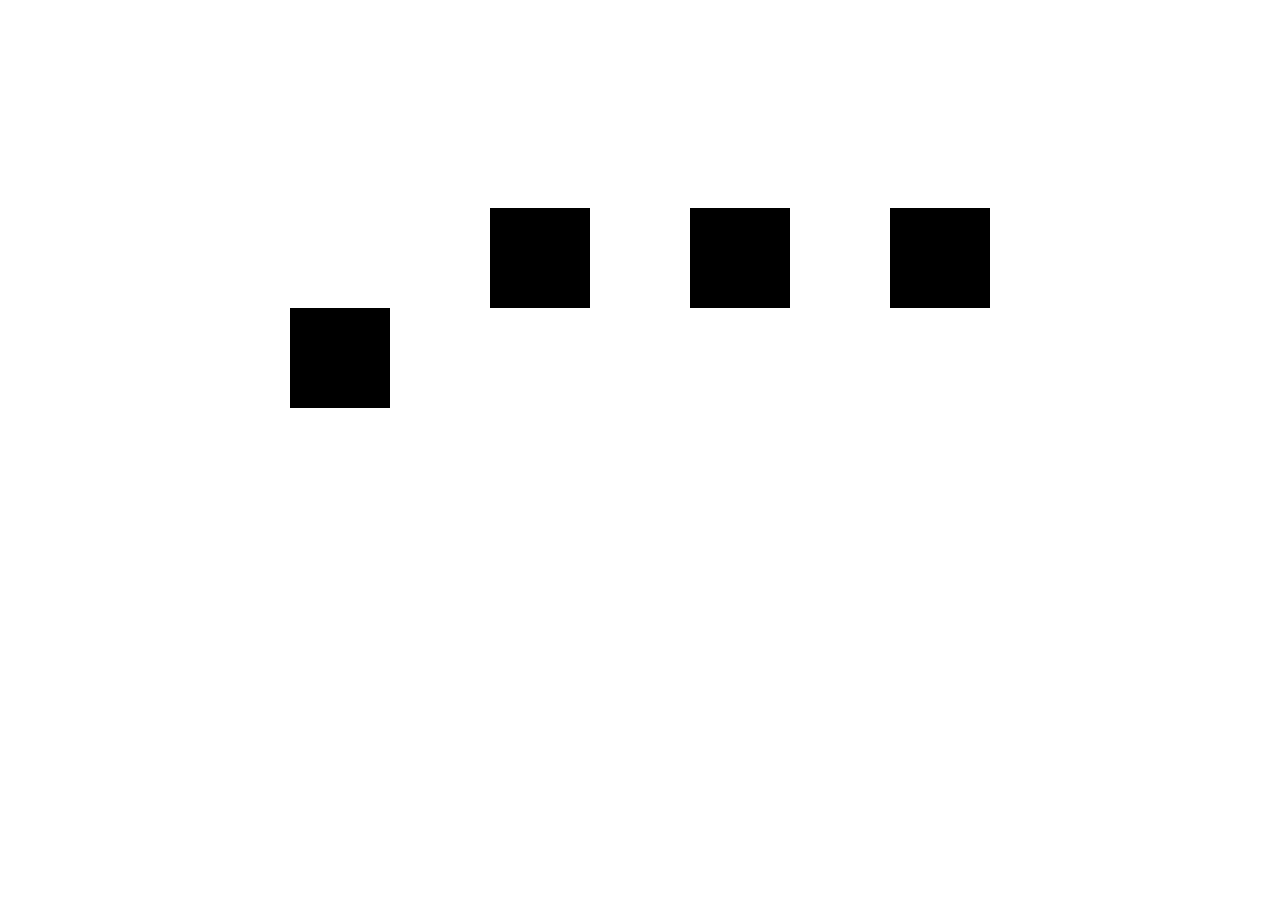
<file: lib/motionjs/example/DancerRectangle.html>
<html>
    <head>
        <title>Dancer Rectangle</title>
        <meta content="text/html;charset=utf-8" http-equiv="Content-Type">
        <meta content="utf-8" http-equiv="encoding">
        <style>
            .rect {
                position: absolute;
                background-color: black;
                height: 100px;
                width: 100px;
            }
            #rect2 {
                margin-left: 200px;
            }
            #rect3 {
                margin-left: 400px;
            }
            #rect4 {
                margin-left: 600px;
            }
            #container {
                width: 700px;
                position: relative;
                left: 50%;
                margin-left: -350px;
                top: 200px;
            }
        </style>
    </head>
    <body>
        <div id="container">
            <div id="rect1" class="rect"></div>
            <div id="rect2" class="rect"></div>
            <div id="rect3" class="rect"></div>
            <div id="rect4" class="rect"></div>
        </div>
    </body>
    <script src="../motion.js" type="text/javascript"></script>
    <script type="text/javascript">
        var current = 1,
            transitionTop,
            toEnd = true;

        setInterval(function() {
            if(current > 4) {
                toEnd = !toEnd;
                current = 1;
            }
            if(toEnd) {
                transitionTop = "100px";
            } else {
                transitionTop = "0px";
            }
            motionJs.transition({
                select: '#rect' + current,
                duration: '300ms',
                style: {
                    top: transitionTop
                },
                end: function() {
                    current++;
                }
            });
        }, 320);
    </script>
</html>
</file>
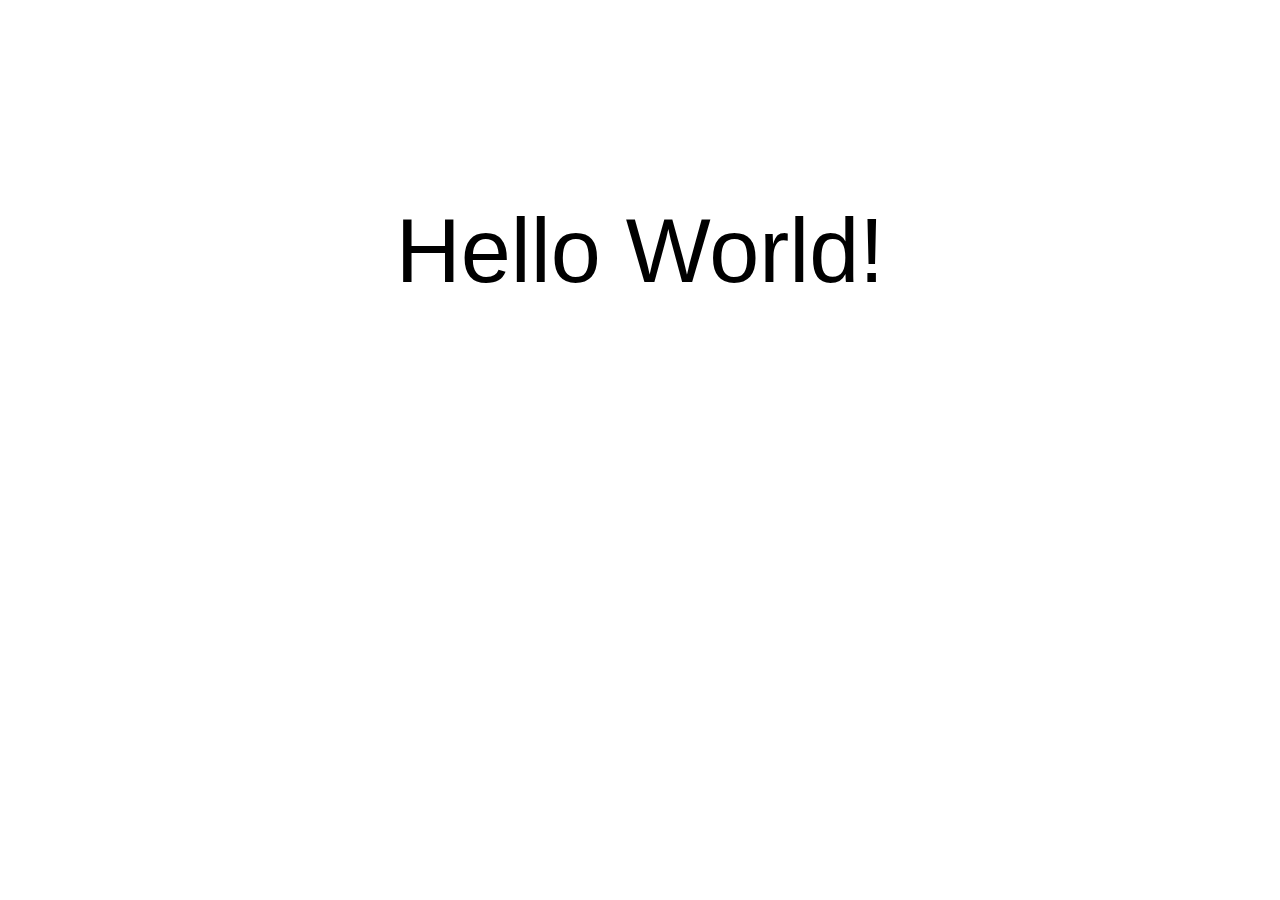
<file: lib/motionjs/example/HelloWorld.html>
<html>
    <head>
        <title>Hello World!</title>
        <meta content="text/html;charset=utf-8" http-equiv="Content-Type">
        <meta content="utf-8" http-equiv="encoding">
        <style>
            #hello_world {
                width: 500px;
                text-align: center;
                position: absolute;
                opacity: 0;
                left: 50%;
                top:0;
                margin-left: -250px;
                font-family: Arial;
                font-size: 90px;
            }
        </style>
    </head>
    <body>
        <div id="hello_world">
            Hello World!
        </div>
    </body>
    <script src="../motion.js" type="text/javascript"></script>
    <script type="text/javascript">
        motionJs.transition({
            select: '#hello_world',
            duration: '4s',
            style: {
                top: '200px',
                opacity: 1
            }
        });
    </script>
</html>
</file>
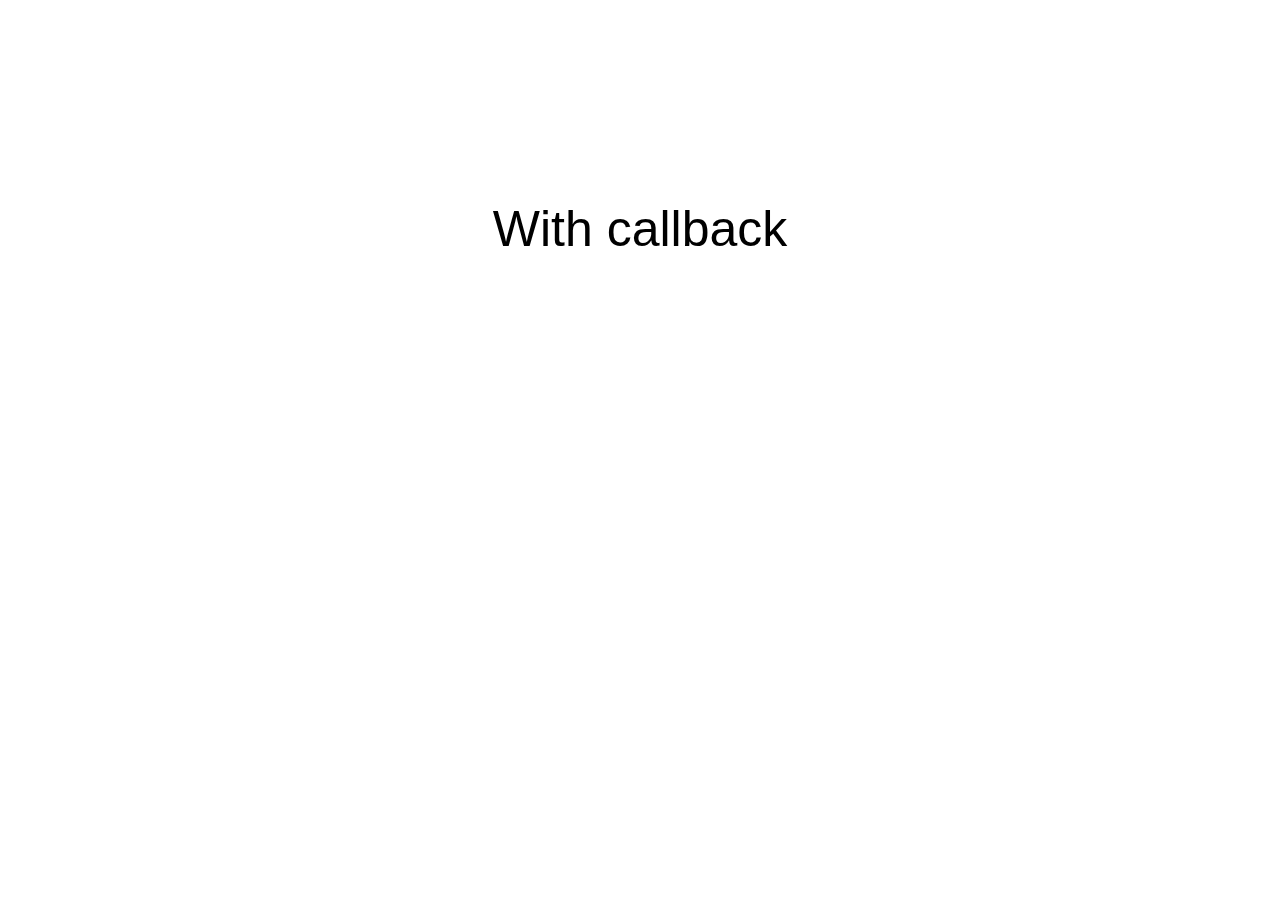
<file: lib/motionjs/example/TransitionCallback.html>
<html>
    <head>
        <title>CSS3 Transition Callback</title>
        <meta content="text/html;charset=utf-8" http-equiv="Content-Type">
        <meta content="utf-8" http-equiv="encoding">
        <style>
            #hello_world {
                width: 500px;
                text-align: center;
                position: absolute;
                opacity: 0;
                left: 50%;
                top:0;
                margin-left: -250px;
                font-family: Arial;
                font-size: 50px;
            }
        </style>
    </head>
    <body>
        <div id="hello_world">
            With callback
        </div>
    </body>
    <script src="../motion.js" type="text/javascript"></script>
    <script type="text/javascript">
        motionJs.transition({
            select: "#hello_world",
            duration: '4s',
            style: {
                top: '200px',
                opacity: 1
            },
            end: function(event) {
                alert("End of transition.");
            }
        });
    </script>
</html>
</file>
<file: lib/bootstrap-social-gh-pages/assets/css/docs.css>
body{font-weight:300;-webkit-font-smoothing:antialiased}
h2{text-align:center;font-weight:300}
.btn-social-icon{margin-bottom:4px}
.jumbotron{position:relative;font-size:16px;color:#fff;color:rgba(255,255,255,0.75);text-align:center;border-radius:0;padding-bottom:80px;background-image:-webkit-linear-gradient(left, #720e9e 0, #dd4b39 100%);background-image:-o-linear-gradient(left, #720e9e 0, #dd4b39 100%);background-image:linear-gradient(to right, #720e9e 0, #dd4b39 100%);background-repeat:repeat-x;filter:progid:DXImageTransform.Microsoft.gradient(startColorstr='#ff720e9e', endColorstr='#ffdd4b39', GradientType=1)}.jumbotron h1{margin-bottom:15px;font-weight:300;letter-spacing:-1px;color:#fff}
.jumbotron iframe{width:100px !important;height:20px !important;border:none;overflow:hidden;margin:2px}
.jumbotron p a,.jumbotron .jumbotron-links a{font-weight:500;color:#fff}
.jumbotron .jumbotron-links{margin-top:15px;margin-bottom:0;padding-left:0;list-style:none;font-size:14px}.jumbotron .jumbotron-links li{display:inline}
.jumbotron .jumbotron-links li+li{margin-left:20px}
.jumbotron .bottom{position:absolute;bottom:0;left:0;right:0;padding:18px;background-color:rgba(0,0,0,0.2)}
.btn-outline{margin-top:15px;margin-bottom:15px;padding:18px 24px;font-size:inherit;font-weight:500;color:#fff;background-color:transparent;border-color:#fff;border-color:rgba(255,255,255,0.5);transition:all .1s ease-in-out}.btn-outline:hover,.btn-outline:active{color:#720e9e;background-color:#fff;border-color:#fff}
.how-to{padding:20px}.how-to h2{text-align:center}
.how-to li{font-size:21px;line-height:1.7;margin-top:20px}.how-to li p{font-size:16px;color:#555}
.how-to code{font-size:85%;word-wrap:break-word;white-space:normal}
footer{text-align:center;opacity:.8;padding:50px;/*background-image:-webkit-linear-gradient(left, #dd4b39 0, #720e9e 100%);background-image:-o-linear-gradient(left, #dd4b39 0, #720e9e 100%);background-image:linear-gradient(to right, #dd4b39 0, #720e9e 100%);background-repeat:repeat-x;filter:progid:DXImageTransform.Microsoft.gradient(startColorstr='#ffdd4b39', endColorstr='#ff720e9e', GradientType=1)*/}footer a{color:#fff}footer a:hover{color:#fff}
.links{margin:0;list-style:none;padding-left:0}.links li{display:inline;padding:0 10px}
.social-class .social-hex{font-family:Monaco,Menlo,Consolas,"Courier New",monospace;font-size:10px;opacity:.3;float:right}
.social-class li{margin-bottom:4px}.social-class li:hover .social-hex{opacity:1}
.social-class li:hover code{background-color:#e8e8ee}
.social-class code{cursor:default}
</file>
<file: lib/Hover-master/css/demo-page.css>
/*
 * Hover.css - Demo Page
 * Author: Ian Lunn @IanLunn
 * Author URL: http://ianlunn.co.uk/
 * Github: https://github.com/IanLunn/Hover
 * Hover.css Copyright Ian Lunn 2017.
 */

/**
 * The following are default styles for the demo page,
 * you don't need to include these on your own site.
 */

@import url(http://fonts.googleapis.com/css?family=Roboto);

body {
  margin: 0;
  padding: 40px 0 0 0;
  font-family: sans-serif;
  color: #333;
  line-height: 140%;
}

hr {
  margin-top: 2em;
  background-color: #ddd;
  border: none;
  height: 1px;
}


nav ul {
  margin: 0;
  padding: 0;
  text-align: center;
  font-size: .875em;
  font-weight: 700;
}
nav li {
  list-style: none;
  display: block;
  margin-left: 1em;
  margin-right: 1em;
}
@media only screen and (min-width: 768px) {
  nav li {
    display: inline-block;
  }
}

.sep {
  color: #ddd;
  margin: 0 4px;
}

#carbonads {
  --width: 180px;
  --font-size: 14px;
}

#carbonads {
  font-family: -apple-system, BlinkMacSystemFont, "Segoe UI", Roboto, Oxygen-Sans, Ubuntu, Cantarell, "Helvetica Neue", Helvetica, Arial, sans-serif;
  display: block;
  overflow: hidden;
  margin: 0 auto;
  margin-bottom: 20px;
  max-width: var(--width);
  border-radius: 4px;
  text-align: center;
  box-shadow: 0 0 0 1px hsla(0, 0%, 0%, .1);
  background-color: hsl(0, 0%, 98%);
  font-size: var(--font-size);
  line-height: 1.5;
}

#carbonads a {
  color: inherit;
  text-decoration: none;
}

#carbonads a:hover {
  color: inherit;
}

#carbonads span {
  position: relative;
  display: block;
  overflow: hidden;
}

.carbon-img {
  display: block;
  margin-bottom: 8px;
  max-width: var(--width);
  line-height: 1;
}

.carbon-img img {
  display: block;
  margin: 0 auto;
  max-width: var(--width) !important;
  width: var(--width);
  height: auto;
}

.carbon-text {
  display: block;
  padding: 0 1em 8px;
}

.carbon-poweredby {
  display: block;
  padding: 10px var(--font-size);
  background: repeating-linear-gradient(-45deg, transparent, transparent 5px, hsla(0, 0%, 0%, .025) 5px, hsla(0, 0%, 0%, .025) 10px) hsla(203, 11%, 95%, .4);
  text-transform: uppercase;
  letter-spacing: .5px;
  font-weight: 600;
  font-size: 9px;
  line-height: 0;
}

@media only screen and (min-width: 320px) and (max-width: 759px) {
  #carbonads {
    float: none;
    margin: 0 auto;
    max-width: 330px;
  }
  #carbonads span {
    position: relative;
  }
  #carbonads > span {
    max-width: none;
  }
  .carbon-img {
    float: left;
    margin: 0;
  }

  .carbon-img img {
    max-width: 130px !important;
  }
  .carbon-text {
    float: left;
    margin-bottom: 0;
    padding: 8px 20px;
    text-align: left;
    max-width: calc(100% - 130px - 3em);
  }
  .carbon-poweredby {
    left: 130px;
    bottom: 0;
    display: block;
    width: 100%;
  }
}

.main {
  max-width: 800px;
  margin: 0 auto;
  padding: 0 20px;
}

.browsehappy {
    position: absolute;
    top: 0;
    right: 0;
    left: 0;
    padding: 1em;
    background: black;
    color: white;
    text-align: center;
}

img {
  border: none;
}

small {
    display: block;
}

p,
[class^="hvr-"] {
    font-family: 'Roboto', sans-serif;
}

[class^="hvr-"] {
  margin: .4em;
  padding: 1em;
  cursor: pointer;
  background: #e1e1e1;
  text-decoration: none;
  color: #666;
  /* Prevent highlight colour when element is tapped */
  -webkit-tap-highlight-color: rgba(0,0,0,0);

  /* Smooth fonts */
  -webkit-font-smoothing: antialiased;
	-moz-osx-font-smoothing: grayscale;
}

.aligncenter {
  text-align: center;
}

.sup {
    vertical-align: super;
    margin-left: -1em;
    padding: .21875em;
    line-height: 100%;
    font-size: .21875em;
    border: #eee solid 1px;
    border-radius: 4px;
    color: inherit;
}

.sup:hover {
    background: #eee;
}

a {
    color: #2098D1;
    text-decoration: none;
}

.footer a:hover,
.nav:hover {
    color: #207AD1;
}

.nav {
  display: inline-block;
  font-size: .8em;
}

.nav.hvr-icon-down,
.nav.hvr-icon-forward {
  padding-right: 1.2em;
}

.nav.hvr-icon-down::before,
.nav.hvr-icon-forward::before {
  right: 0;
}

.nav:hover,
.nav:focus,
.nav:active {
  text-decoration: none;
}

.intro {
  max-width: 680px;
  margin: 20px auto 0 auto;
}

.button.cta {
  display: inline-block;
  position: relative;
  margin: 1.2em 0 1em 0;
  padding: 1em;
  background: #2098D1;
  border: none;
  text-decoration: none;
  font-weight: 700;
  color: white;
}

.effects {
  margin-top: 6em;
}

h1 {
  text-align: center;
  font-size: 3em;
}

h2 {
  margin-top: 2em;
}

h3 {
  margin: 0;
}

.about {
  border-top: #333 solid 2px;
  border-bottom: #333 solid 2px;
}

.footer {
  overflow: hidden;
  width: auto;
  margin-top: 6em;
  font-size: .9em;
}

.footer a {
  text-decoration: none;
}

.credit {
  font-size: .8em;
  font-weight: normal;
}

.licenses {
  margin-top: 40px;
  margin-bottom: 60px;
}

.licenses:after {
  display: block;
  content: '';
  clear: both;
}

.license {
  display: block !important;
  margin-bottom: 20px;
  text-align: center;
  border: #2098D1 solid 1px;
}

.license:focus,
.license:hover {
  border-color: #207AD1;
}

.license:focus .button,
.license:hover .button {
  background-color: #207AD1;
  color: white;
}

.license__content {
  padding: 25px 10px;
}

.license__title {
  margin: 0;
  font-size: 28px;
  line-height: 1.4;
}

.license__title div {
  font-size: 16px;
  font-weight: 400;
}

.license__desc {
  margin-top: 30px;
  margin-bottom: 0;
  font-size: 22px;
  font-weight: 700;
}

.license__button.cta {
  display: block;
  margin: 0;
  font-size: 22px;
}

@media only screen and (min-width: 568px) {
  .license {
    width: 48%;
    float: left;
  }

  .license:nth-child(2) {
    float: right;
  }

  .license__content {
    padding: 40px 10px;
  }
}

.download {
  margin-top: 2.6em;
}

.social-button {
  display: inline-block;
  vertical-align: middle;
}

.twitter-follow-button {
    display: block;
    margin: 0 auto;
}

.follow {
    margin-bottom: 20px;
    line-height: 200%;
}

.made-by {
  display: block;
  margin-top: 3em;
  padding-top: 3em;
  padding-bottom: 1em;
  font-family: $fontFeature;
  font-size: 1.125em;
  text-align: center;
  line-height: 1.6;
  background: #181818;
  color: #777;
}

.made-by svg {
  display: block;
}

.made-by ul,
.made-by p {
  margin: 0;
  padding: 0;
}

.made-by ul {
  margin-bottom: .25em;
}

.made-by li {
  display: inline-block;
  vertical-align: middle;
  line-height: 1;
}

.made-by p {
  margin-top: .4em;
  font-size: .875em;
}

.made-by a {
  display: inline-block;
  padding: 0 .125em;
  color: #B1B1B1;
  transition-duration: .2s;
  transition-property: color;
}

.made-by a:focus,
.made-by a:hover {
  color: white;
}

.made-by i {
  font-size: 26px;
  height: 30px;
}

.made-by .follow {
  margin-top: 2em;
}

.made-by .follow iframe {
  display: block;
  margin-left: auto;
  margin-right: auto;
  margin-bottom: .5em;
}

.made-by small {
  display: block;
  margin-top: 3em;
  font-size: .625em;
}

@-webkit-keyframes circle {
  50% {
    -webkit-transform: scale(1.26923077);
    transform: scale(1.26923077);
  }
}

@keyframes circle {
  50% {
    transform: scale(1.26923077);
  }
}

@-webkit-keyframes initials {
  50% {
    -webkit-transform: translateY(-8px) translateZ(0);
    transform: translateY(-8px) translateZ(0);
  }
}

@keyframes initials {
  50% {
    transform: translateY(-8px) translateZ(0);
  }
}

.ild-ident {
  display: block;
}

.ild-ident svg {
  display: block;
  overflow: visible;
  transform: scale(1) translateZ(0);
}

.ild-ident .circle-holder {
  transform: translate(-7px, -7px);
}

.ild-ident .circle {
  transform: translate(7px, 7px);
}

.ild-ident .active .i {
  animation: initials .4s ease-in-out;
}

.ild-ident .active .l {
  animation: initials .4s .2s ease-in-out;
}

.ild-ident .active .circle {
  animation: circle .5s .1s ease-in-out;
}

#forkongithub {
    display: none;
}

#forkongithub a {
  background: #000;
  color: #fff;
  text-decoration: none;
  font-family: arial, sans-serif;
  text-align: center;
  font-weight: bold;
  padding: 5px 40px;
  font-size: 1rem;
  line-height: 2rem;
  position: relative;
  -webkit-transition: 0.5s;
  transition: 0.5s;
}

#forkongithub a:hover,
#forkongithub a:focus,
#forkongithub a:active {
  background: #2098D1;
  color: #fff;
}

#forkongithub a::before,
#forkongithub a::after {
  content: "";
  width: 100%;
  display: block;
  position: absolute;
  top: 1px;
  left: 0;
  height: 1px;
  background: #fff;
}

#forkongithub a::after {
  bottom: 1px;
  top: auto;
}

.ad {
  margin-top: 3.5em;
  padding: 3em 1.5em;
  background: #f8f8f8;
  text-align: center;
}

.ad h2 {
  margin: 0;
  margin-bottom: 2em;
  line-height: 1.4;
  font-size: 1.2em;
}

.ad a {
  display: inline-block;
  margin: 0 auto 2em auto;
}

.ad__preview {
  font-size: 0;
}

.ad__preview a {
  display: block;
  width: 75%;
}

.ad__preview img {
  width: 100%;
}

@media only screen and (min-width: 360px) {
  h1 {
    font-size: 4em;
  }
}

@media screen and (min-width: 640px) {
  #forkongithub {
    position: absolute;
    display: block;
    top: 0;
    right: 0;
    width: 200px;
    overflow: hidden;
    height: 200px;
  }

  #forkongithub a {
    width: 200px;
    position: absolute;
    top: 60px;
    right: -60px;
    -webkit-transform: rotate(45deg);
    -ms-transform: rotate(45deg);
    transform: rotate(45deg);
    box-shadow: 4px 4px 10px rgba(0,0,0,0.8);
  }

  .ad__preview a {
    display: inline-block;
    width: 32%;
  }

  .ad__preview .second {
    margin: 0 2%;
  }
}
</file>
